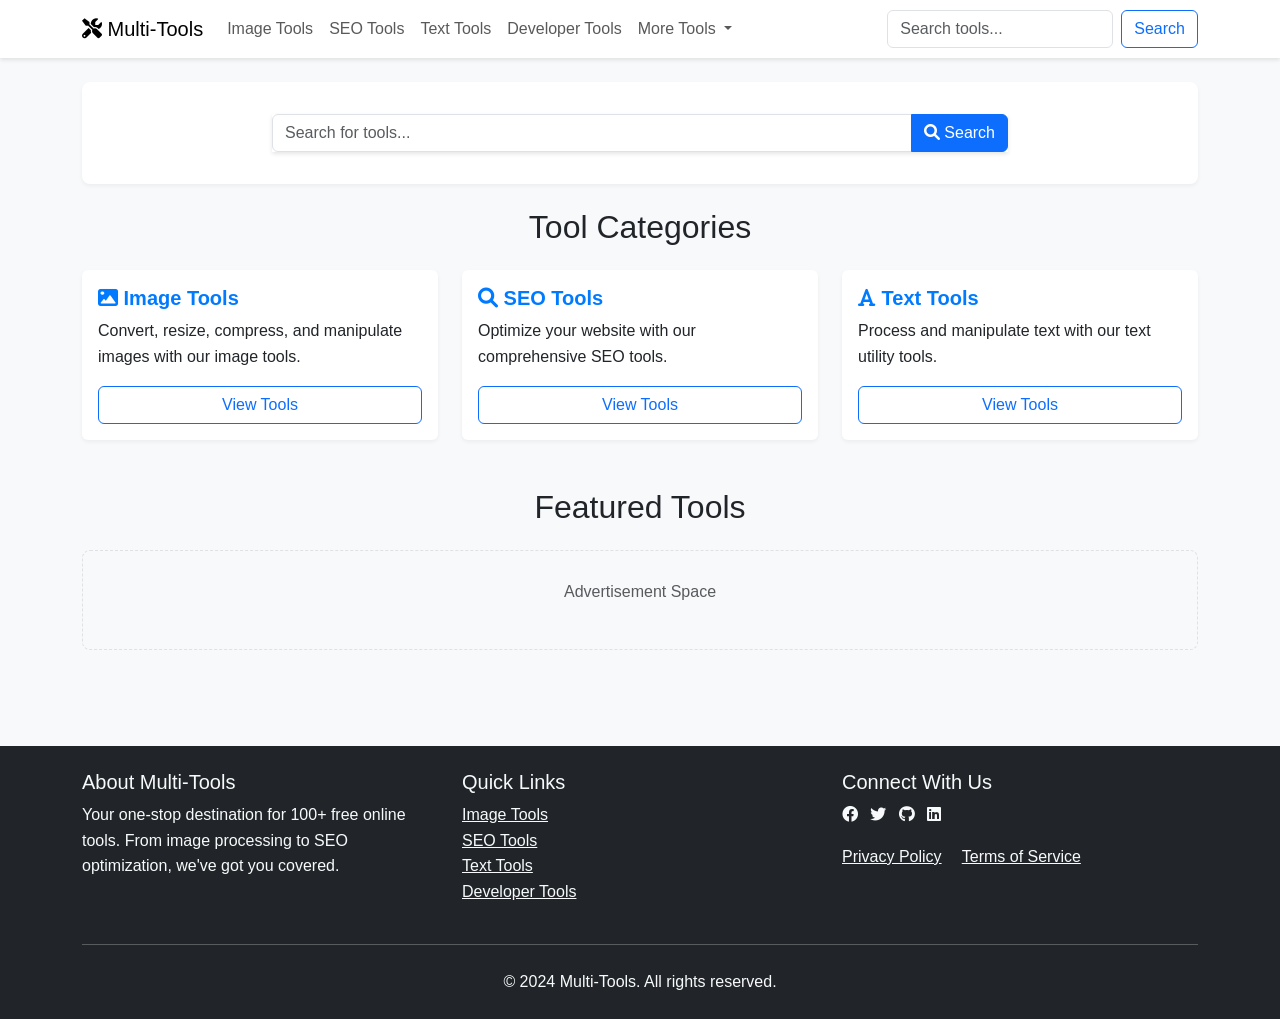
<file: index.html>
<!DOCTYPE html>
<html lang="en">
<head>
    <meta charset="UTF-8">
    <meta name="viewport" content="width=device-width, initial-scale=1.0">
    <title>Multi-Tools - 100+ Free Online Tools</title>
    <meta name="description" content="Free online tools for image conversion, SEO, text processing, calculations, and more. Over 100 tools to help you with various tasks.">
    
    <!-- Bootstrap CSS -->
    <link href="https://cdn.jsdelivr.net/npm/bootstrap@5.3.0/dist/css/bootstrap.min.css" rel="stylesheet">
    <!-- Custom CSS -->
    <link href="styles/main.css" rel="stylesheet">
    <!-- Font Awesome -->
    <link href="https://cdnjs.cloudflare.com/ajax/libs/font-awesome/6.0.0/css/all.min.css" rel="stylesheet">
</head>
<body>
    <!-- Header will be loaded here -->
    <div id="header-placeholder"></div>

    <!-- Main Content -->
    <main class="container py-4">
        <!-- Search Section -->
        <section class="search-section mb-4">
            <div class="row justify-content-center">
                <div class="col-md-8">
                    <div class="input-group">
                        <input type="text" id="toolSearch" class="form-control" placeholder="Search for tools...">
                        <button class="btn btn-primary" type="button">
                            <i class="fas fa-search"></i> Search
                        </button>
                    </div>
                </div>
            </div>
        </section>

        <!-- Categories Section -->
        <section class="categories-section">
            <h2 class="text-center mb-4">Tool Categories</h2>
            <div class="row g-4">
                <!-- Image Tools -->
                <div class="col-md-4">
                    <div class="card h-100">
                        <div class="card-body">
                            <h5 class="card-title"><i class="fas fa-image"></i> Image Tools</h5>
                            <p class="card-text">Convert, resize, compress, and manipulate images with our image tools.</p>
                            <a href="tools/image-tools/" class="btn btn-outline-primary">View Tools</a>
                        </div>
                    </div>
                </div>

                <!-- SEO Tools -->
                <div class="col-md-4">
                    <div class="card h-100">
                        <div class="card-body">
                            <h5 class="card-title"><i class="fas fa-search"></i> SEO Tools</h5>
                            <p class="card-text">Optimize your website with our comprehensive SEO tools.</p>
                            <a href="tools/seo-tools/" class="btn btn-outline-primary">View Tools</a>
                        </div>
                    </div>
                </div>

                <!-- Text Tools -->
                <div class="col-md-4">
                    <div class="card h-100">
                        <div class="card-body">
                            <h5 class="card-title"><i class="fas fa-font"></i> Text Tools</h5>
                            <p class="card-text">Process and manipulate text with our text utility tools.</p>
                            <a href="tools/text-tools/" class="btn btn-outline-primary">View Tools</a>
                        </div>
                    </div>
                </div>

                <!-- More categories will be added here -->
            </div>
        </section>

        <!-- Featured Tools Section -->
        <section class="featured-tools mt-5">
            <h2 class="text-center mb-4">Featured Tools</h2>
            <div class="row g-4">
                <!-- Tool cards will be dynamically loaded here -->
            </div>
        </section>

        <!-- Ad Section -->
        <section class="ad-section my-4">
            <div class="row">
                <div class="col-12">
                    <div class="ad-container text-center p-3 bg-light">
                        <!-- Ad space will be added here -->
                        <p class="text-muted">Advertisement Space</p>
                    </div>
                </div>
            </div>
        </section>
    </main>

    <!-- Footer will be loaded here -->
    <div id="footer-placeholder"></div>

    <!-- Bootstrap Bundle with Popper -->
    <script src="https://cdn.jsdelivr.net/npm/bootstrap@5.3.0/dist/js/bootstrap.bundle.min.js"></script>
    <!-- Custom JavaScript -->
    <script src="js/main.js"></script>
</body>
</html>
</file>
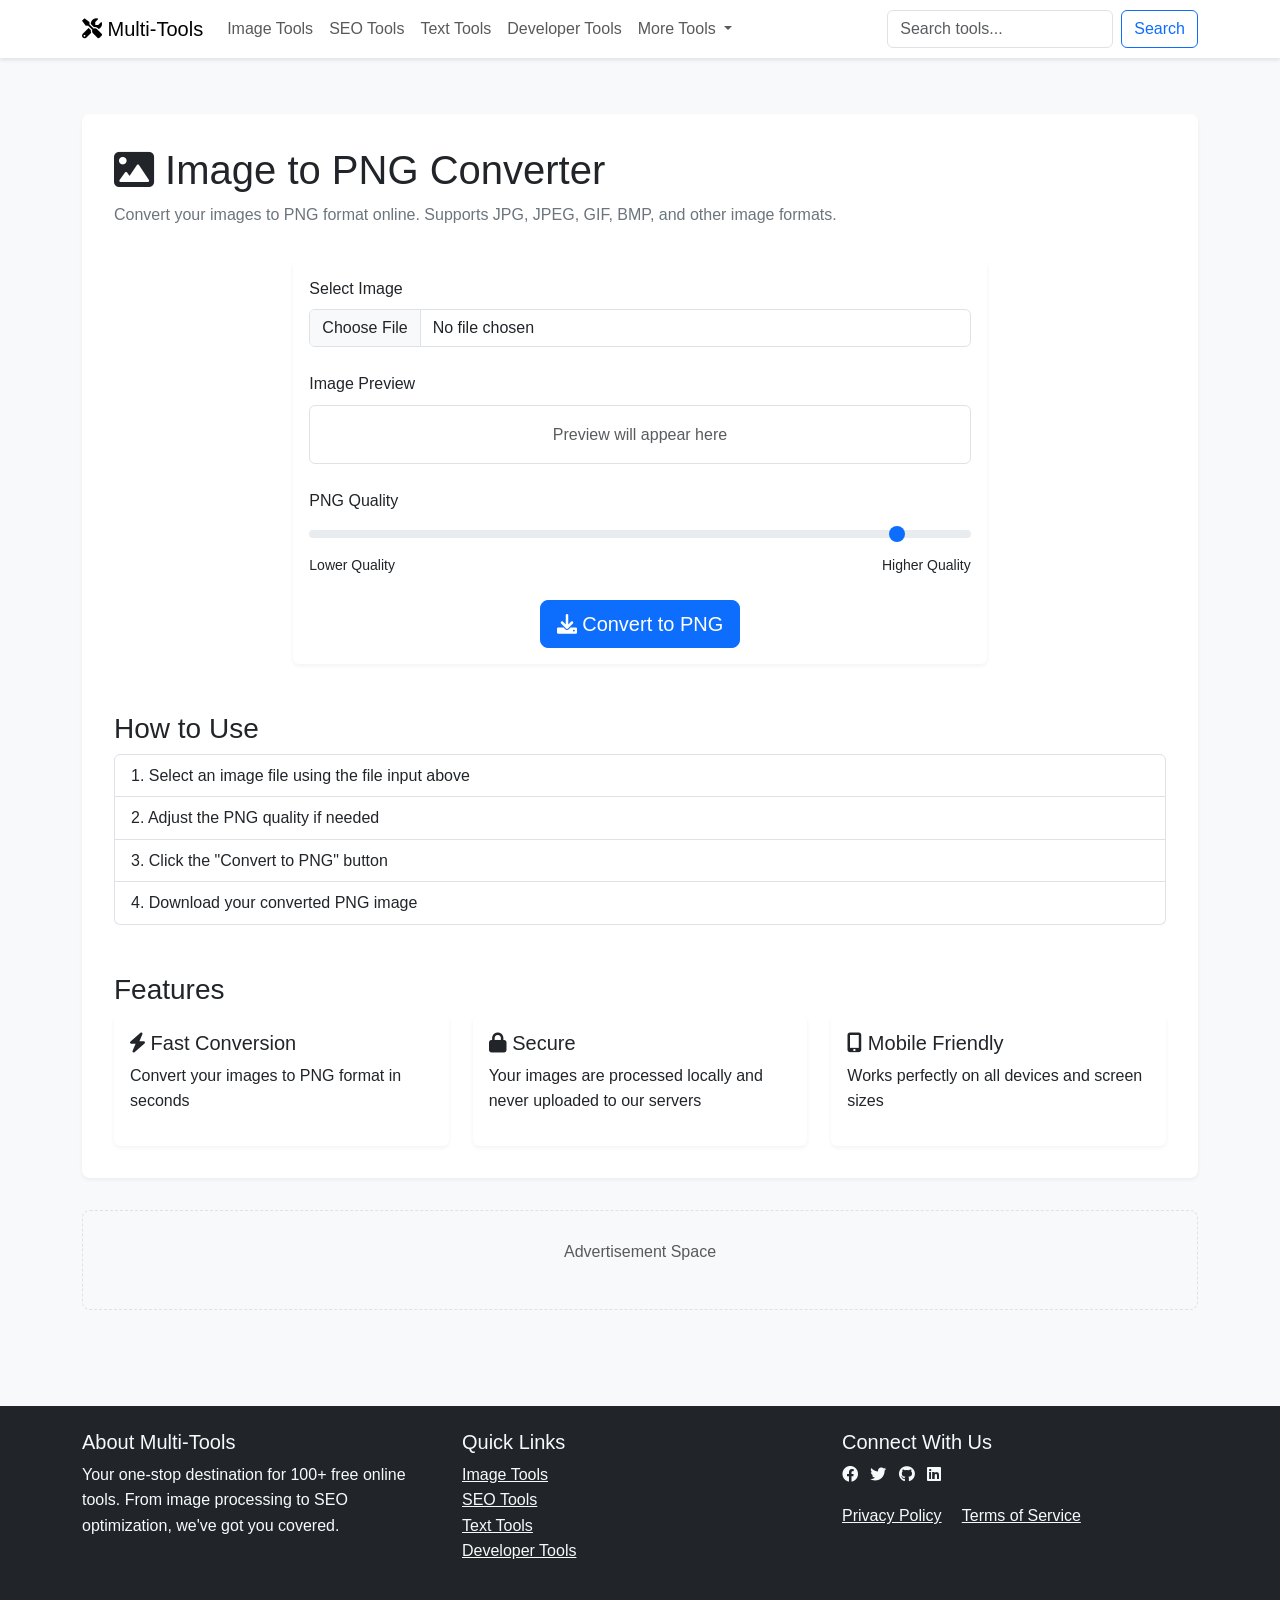
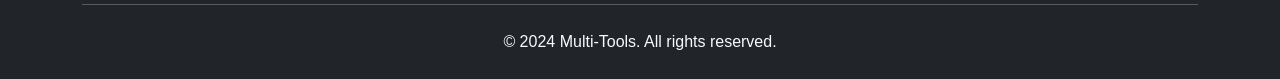
<file: tools/image-tools/image-to-png.html>
<!DOCTYPE html>
<html lang="en">
<head>
    <meta charset="UTF-8">
    <meta name="viewport" content="width=device-width, initial-scale=1.0">
    <title>Image to PNG Converter - Multi-Tools</title>
    <meta name="description" content="Convert your images to PNG format online. Free, fast, and easy to use image converter.">
    
    <!-- Bootstrap CSS -->
    <link href="https://cdn.jsdelivr.net/npm/bootstrap@5.3.0/dist/css/bootstrap.min.css" rel="stylesheet">
    <!-- Custom CSS -->
    <link href="/styles/main.css" rel="stylesheet">
    <!-- Font Awesome -->
    <link href="https://cdnjs.cloudflare.com/ajax/libs/font-awesome/6.0.0/css/all.min.css" rel="stylesheet">
</head>
<body>
    <!-- Header will be loaded here -->
    <div id="header-placeholder"></div>

    <!-- Main Content -->
    <main class="container py-4">
        <div class="tool-container">
            <div class="tool-header">
                <h1><i class="fas fa-image"></i> Image to PNG Converter</h1>
                <p class="tool-description">Convert your images to PNG format online. Supports JPG, JPEG, GIF, BMP, and other image formats.</p>
            </div>

            <!-- Tool Interface -->
            <div class="tool-interface">
                <div class="row">
                    <div class="col-md-8 mx-auto">
                        <div class="card">
                            <div class="card-body">
                                <form id="converterForm">
                                    <div class="mb-4">
                                        <label for="imageInput" class="form-label">Select Image</label>
                                        <input type="file" class="form-control" id="imageInput" accept="image/*" required>
                                    </div>
                                    
                                    <div class="mb-4">
                                        <label class="form-label">Image Preview</label>
                                        <div id="imagePreview" class="text-center p-3 border rounded">
                                            <img id="preview" class="img-fluid d-none" alt="Preview">
                                            <p class="text-muted mb-0">Preview will appear here</p>
                                        </div>
                                    </div>

                                    <div class="mb-4">
                                        <label for="quality" class="form-label">PNG Quality</label>
                                        <input type="range" class="form-range" id="quality" min="1" max="100" value="90">
                                        <div class="d-flex justify-content-between">
                                            <small>Lower Quality</small>
                                            <small>Higher Quality</small>
                                        </div>
                                    </div>

                                    <div class="text-center">
                                        <button type="submit" class="btn btn-primary btn-lg">
                                            <i class="fas fa-download"></i> Convert to PNG
                                        </button>
                                    </div>
                                </form>
                            </div>
                        </div>
                    </div>
                </div>
            </div>

            <!-- How to Use Section -->
            <div class="how-to-use mt-5">
                <h3>How to Use</h3>
                <ol class="list-group list-group-numbered">
                    <li class="list-group-item">Select an image file using the file input above</li>
                    <li class="list-group-item">Adjust the PNG quality if needed</li>
                    <li class="list-group-item">Click the "Convert to PNG" button</li>
                    <li class="list-group-item">Download your converted PNG image</li>
                </ol>
            </div>

            <!-- Features Section -->
            <div class="features mt-5">
                <h3>Features</h3>
                <div class="row">
                    <div class="col-md-4">
                        <div class="card">
                            <div class="card-body">
                                <h5><i class="fas fa-bolt"></i> Fast Conversion</h5>
                                <p>Convert your images to PNG format in seconds</p>
                            </div>
                        </div>
                    </div>
                    <div class="col-md-4">
                        <div class="card">
                            <div class="card-body">
                                <h5><i class="fas fa-lock"></i> Secure</h5>
                                <p>Your images are processed locally and never uploaded to our servers</p>
                            </div>
                        </div>
                    </div>
                    <div class="col-md-4">
                        <div class="card">
                            <div class="card-body">
                                <h5><i class="fas fa-mobile-alt"></i> Mobile Friendly</h5>
                                <p>Works perfectly on all devices and screen sizes</p>
                            </div>
                        </div>
                    </div>
                </div>
            </div>
        </div>

        <!-- Ad Section -->
        <div class="ad-section my-4">
            <div class="row">
                <div class="col-12">
                    <div class="ad-container text-center p-3 bg-light">
                        <!-- Ad space will be added here -->
                        <p class="text-muted">Advertisement Space</p>
                    </div>
                </div>
            </div>
        </div>
    </main>

    <!-- Footer will be loaded here -->
    <div id="footer-placeholder"></div>

    <!-- Bootstrap Bundle with Popper -->
    <script src="https://cdn.jsdelivr.net/npm/bootstrap@5.3.0/dist/js/bootstrap.bundle.min.js"></script>
    <!-- Custom JavaScript -->
    <script src="/js/main.js"></script>
    <!-- Tool-specific JavaScript -->
    <script>
        document.addEventListener('DOMContentLoaded', function() {
            const imageInput = document.getElementById('imageInput');
            const preview = document.getElementById('preview');
            const converterForm = document.getElementById('converterForm');

            // Preview image before conversion
            imageInput.addEventListener('change', function(e) {
                const file = e.target.files[0];
                if (file) {
                    const reader = new FileReader();
                    reader.onload = function(e) {
                        preview.src = e.target.result;
                        preview.classList.remove('d-none');
                    };
                    reader.readAsDataURL(file);
                }
            });

            // Handle form submission
            converterForm.addEventListener('submit', function(e) {
                e.preventDefault();
                
                const file = imageInput.files[0];
                if (!file) {
                    alert('Please select an image first');
                    return;
                }

                // Create a canvas element
                const canvas = document.createElement('canvas');
                const ctx = canvas.getContext('2d');
                const img = new Image();

                img.onload = function() {
                    // Set canvas dimensions
                    canvas.width = img.width;
                    canvas.height = img.height;

                    // Draw image on canvas
                    ctx.drawImage(img, 0, 0);

                    // Convert to PNG
                    const quality = document.getElementById('quality').value / 100;
                    const pngData = canvas.toDataURL('image/png', quality);

                    // Create download link
                    const link = document.createElement('a');
                    link.download = 'converted-image.png';
                    link.href = pngData;
                    link.click();
                };

                img.src = URL.createObjectURL(file);
            });
        });
    </script>
</body>
</html>
</file>
<file: styles/main.css>
/* Global Styles */
:root {
    --primary-color: #007bff;
    --secondary-color: #6c757d;
    --success-color: #28a745;
    --background-color: #f8f9fa;
    --text-color: #212529;
}

body {
    font-family: 'Segoe UI', Tahoma, Geneva, Verdana, sans-serif;
    line-height: 1.6;
    color: var(--text-color);
    background-color: var(--background-color);
}

/* Header Styles */
.navbar {
    box-shadow: 0 2px 4px rgba(0,0,0,0.1);
}

/* Search Section */
.search-section {
    padding: 2rem 0;
    background-color: white;
    border-radius: 8px;
    box-shadow: 0 2px 4px rgba(0,0,0,0.05);
}

.search-section .input-group {
    box-shadow: 0 2px 4px rgba(0,0,0,0.1);
}

/* Card Styles */
.card {
    transition: transform 0.2s ease-in-out, box-shadow 0.2s ease-in-out;
    border: none;
    box-shadow: 0 2px 4px rgba(0,0,0,0.05);
}

.card:hover {
    transform: translateY(-5px);
    box-shadow: 0 4px 8px rgba(0,0,0,0.1);
}

.card-title {
    color: var(--primary-color);
    font-weight: 600;
}

/* Tool Categories */
.categories-section .card {
    height: 100%;
}

.categories-section .card-body {
    display: flex;
    flex-direction: column;
}

.categories-section .btn {
    margin-top: auto;
}

/* Featured Tools */
.featured-tools .card {
    margin-bottom: 1rem;
}

/* Ad Section */
.ad-container {
    border: 1px dashed #dee2e6;
    border-radius: 8px;
    min-height: 100px;
    display: flex;
    align-items: center;
    justify-content: center;
}

/* Footer */
footer {
    background-color: #343a40;
    color: white;
    padding: 2rem 0;
    margin-top: 3rem;
}

/* Responsive Design */
@media (max-width: 768px) {
    .search-section {
        padding: 1rem 0;
    }
    
    .card {
        margin-bottom: 1rem;
    }
}

/* Tool Page Styles */
.tool-container {
    background-color: white;
    border-radius: 8px;
    padding: 2rem;
    box-shadow: 0 2px 4px rgba(0,0,0,0.05);
    margin: 2rem 0;
}

.tool-header {
    margin-bottom: 2rem;
}

.tool-description {
    color: var(--secondary-color);
    margin-bottom: 2rem;
}

/* Loading Animation */
.loading {
    display: inline-block;
    width: 50px;
    height: 50px;
    border: 3px solid rgba(0,0,0,0.1);
    border-radius: 50%;
    border-top-color: var(--primary-color);
    animation: spin 1s ease-in-out infinite;
}

@keyframes spin {
    to { transform: rotate(360deg); }
}

/* Utility Classes */
.text-primary { color: var(--primary-color) !important; }
.bg-primary { background-color: var(--primary-color) !important; }
.text-secondary { color: var(--secondary-color) !important; }
.bg-secondary { background-color: var(--secondary-color) !important; }
</file>
